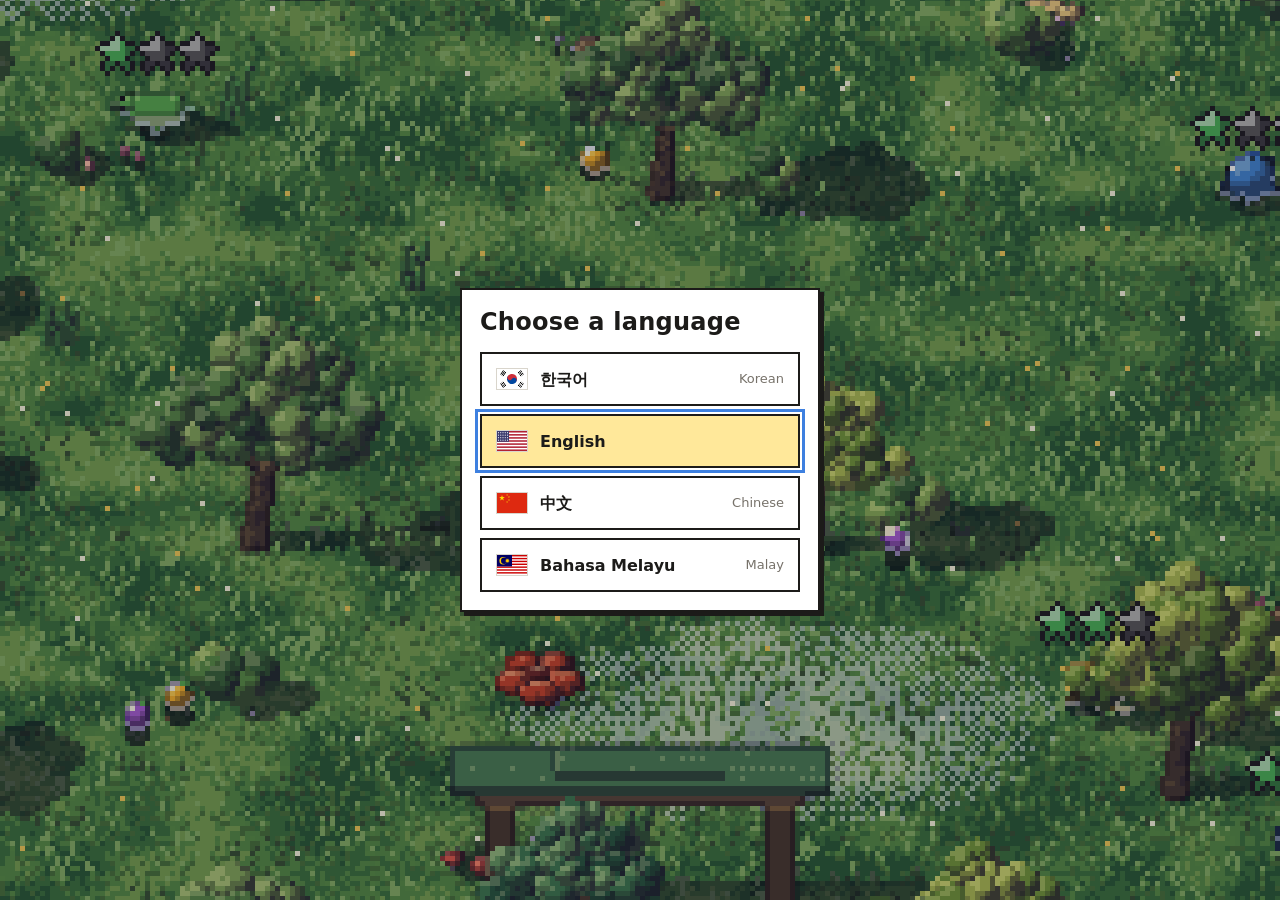
<file: index.html>
<!doctype html>
<html lang="en">
<head>
<meta charset="utf-8">
<meta name="viewport" content="width=device-width,initial-scale=1,viewport-fit=cover,user-scalable=no">
<meta name="theme-color" content="#1c1b19">
<meta name="description" content="Pixel Island: eat lower-level creatures and evolve from level 1 to level 10.">
<title>Pixel Island</title>
<!-- The card a chat or a social app shows for a link. The image address has to be absolute, so a copy of the
     game served from another address needs these two addresses changed. -->
<meta property="og:type" content="website">
<meta property="og:title" content="Pixel Island">
<meta property="og:description" content="Eat lower-level creatures and evolve from level 1 to level 10. A pixel-art game that runs in the browser.">
<meta property="og:url" content="https://felix-hwang.github.io/Pixel-Island/">
<meta property="og:image" content="https://felix-hwang.github.io/Pixel-Island/icons/social-preview.png">
<meta property="og:image:width" content="1280">
<meta property="og:image:height" content="640">
<meta name="twitter:card" content="summary_large_image">
<link rel="icon" type="image/png" sizes="64x64" href="icons/favicon.png">
<link rel="apple-touch-icon" href="icons/apple-touch-icon.png">
<link rel="manifest" href="manifest.webmanifest">
<meta name="mobile-web-app-capable" content="yes">
<link rel="stylesheet" href="src/ui/style.css">
</head>
<body>
<div id="stage"><canvas id="c" aria-label="Pixel Island"></canvas></div>
<progress id="loading" aria-label="Loading"></progress>
<div id="hud" hidden>
  <div class="line"><span id="hud-level"></span><span id="hud-name"></span><span id="hud-grade"></span></div>
  <div id="hud-pips" role="img"></div>
  <div id="hud-count" hidden></div>
  <div id="hud-status"></div>
</div>
<div id="side">
  <div class="top">
    <div id="map-name"></div>
    <button id="exit" type="button" data-sound="back" hidden>
      <svg viewBox="0 0 16 16" width="24" height="24" shape-rendering="crispEdges" aria-hidden="true">
        <rect x="1" y="1" width="14" height="14" fill="#2e9e5b"/><rect x="8" y="3" width="5" height="10" fill="#fff"/>
        <rect x="11" y="8" width="1" height="1" fill="#2e9e5b"/><path d="M2 8h4M4 6l2 2-2 2" stroke="#fff" stroke-width="1.4" fill="none"/>
      </svg>
    </button>
  </div>
  <div id="toasts" role="status" aria-live="polite"></div>
</div>
<div id="stick-base" hidden></div><div id="stick-knob" hidden></div>
<dialog id="screen" closedby="none" aria-labelledby="screen-title"></dialog>

<!-- Load order matters: every file is a plain script that adds to the global PI object. All paths are relative.
     Language files and map files are not listed here. src/core/loader.js fetches the ones a visit needs. -->
<script src="src/core/namespace.js"></script>
<script src="src/core/config.js"></script>
<script src="src/core/loader.js"></script>
<script src="src/core/settings.js"></script>
<script src="src/core/audio.js"></script>

<!-- words: the strings themselves are loaded on demand -->
<script src="src/i18n/i18n.js"></script>

<!-- renderer -->
<script src="src/gfx/screen.js"></script>
<script src="src/gfx/color.js"></script>
<script src="src/gfx/shapes.js"></script>
<script src="src/gfx/box.js"></script>
<script src="src/gfx/shadow.js"></script>
<script src="src/gfx/outline.js"></script>
<script src="src/gfx/wind.js"></script>
<script src="src/gfx/marks.js"></script>

<!-- creatures -->
<script src="data/species/lv01.js"></script>
<script src="data/species/lv02.js"></script>
<script src="data/species/lv03.js"></script>
<script src="data/species/lv04.js"></script>
<script src="data/species/lv05.js"></script>
<script src="data/species/lv06.js"></script>
<script src="data/species/lv07.js"></script>
<script src="data/species/lv08.js"></script>
<script src="data/species/lv09.js"></script>
<script src="data/species/lv10.js"></script>
<script src="data/speeds.js"></script>
<script src="data/grades.js"></script>
<script src="data/senses.js"></script>
<script src="data/styles.js"></script>
<script src="src/creatures/palette.js"></script>
<script src="src/creatures/builder.js"></script>
<script src="src/creatures/bodies/hexapod.js"></script>
<script src="src/creatures/bodies/winged.js"></script>
<script src="src/creatures/bodies/worm.js"></script>
<script src="src/creatures/bodies/serpent.js"></script>
<script src="src/creatures/bodies/quadsmall.js"></script>
<script src="src/creatures/bodies/quadlarge.js"></script>
<script src="src/creatures/bodies/bird.js"></script>
<script src="src/creatures/bodies/aquatic.js"></script>
<script src="src/creatures/bodies/crustacean.js"></script>
<script src="src/creatures/bodies/reptile.js"></script>
<script src="src/creatures/bodies/biped.js"></script>
<script src="src/creatures/bodies/quaddino.js"></script>
<script src="src/creatures/bodies/longneck.js"></script>
<script src="src/creatures/bodies/horned.js"></script>
<script src="src/creatures/bodies/pterosaur.js"></script>

<!-- world -->
<script src="src/world/island.js"></script>
<script src="src/world/flora.js"></script>
<script src="src/world/props.js"></script>
<script src="src/world/landmarks.js"></script>
<script src="src/world/interactions.js"></script>
<script src="src/world/manifest.js"></script>
<script src="src/world/map-cycle.js"></script>

<!-- game -->
<script src="src/core/state.js"></script>
<script src="src/creatures/senses.js"></script>
<script src="src/creatures/motion.js"></script>
<script src="src/behaviors/wander.js"></script>
<script src="src/behaviors/skittish.js"></script>
<script src="src/behaviors/ambush.js"></script>
<script src="src/behaviors/charge.js"></script>
<script src="src/behaviors/flock.js"></script>
<script src="src/behaviors/erratic.js"></script>
<script src="src/behaviors/glide.js"></script>
<script src="src/behaviors/lurk.js"></script>
<script src="src/core/input.js"></script>
<script src="src/core/fx.js"></script>
<script src="src/core/records.js"></script>
<script src="src/core/population.js"></script>
<script src="src/core/rules.js"></script>
<script src="src/core/movement.js"></script>
<script src="src/core/loop.js"></script>
<script src="src/ui/stars.js"></script>
<script src="src/ui/toast.js"></script>
<script src="src/ui/hints.js"></script>
<script src="src/ui/hud.js"></script>
<script src="src/ui/modal.js"></script>
<script src="src/ui/flags.js"></script>
<script src="src/ui/language-select.js"></script>
<script src="src/ui/portrait.js"></script>
<script src="src/ui/transition.js"></script>
<script src="src/ui/screens.js"></script>
<script src="src/core/boot.js"></script>
</body>
</html>
</file>
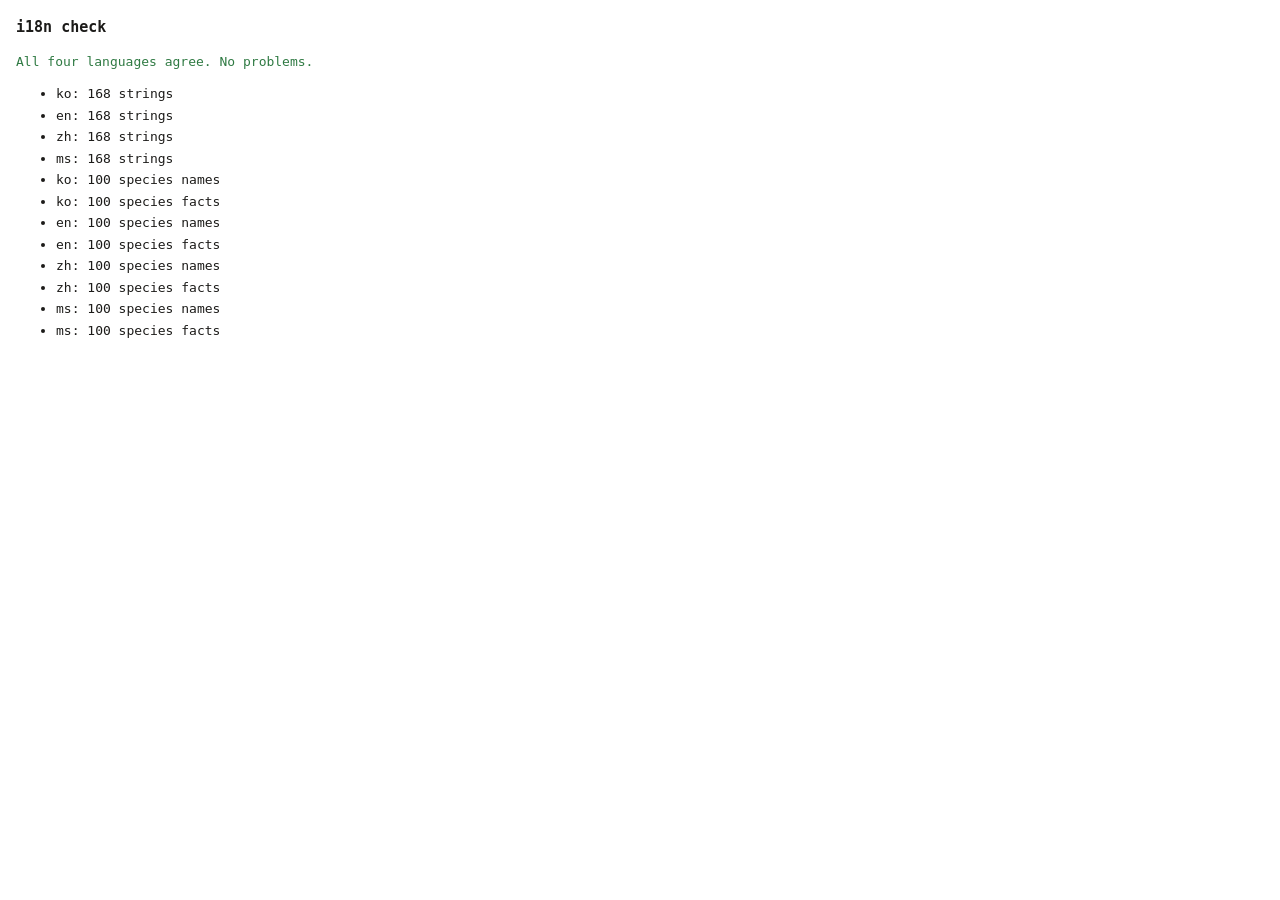
<file: tools/i18n-check.html>
<!doctype html>
<html lang="en">
<head>
<meta charset="utf-8">
<meta name="viewport" content="width=device-width,initial-scale=1">
<title>Pixel Island · i18n check</title>
<style>
  body { margin: 16px; font: 13px/1.5 ui-monospace, Consolas, Menlo, monospace; color: #1c1b19; background: #fff; }
  h1 { font-size: 15px; }
  .bad { color: #b5392b; } .ok { color: #2f7a43; }
  li { margin: 2px 0; }
</style>
</head>
<body>
<h1>i18n check</h1>
<div id="report"></div>

<script src="../src/core/namespace.js"></script>
<script src="../data/i18n/ko.js"></script>
<script src="../data/i18n/en.js"></script>
<script src="../data/i18n/zh.js"></script>
<script src="../data/i18n/ms.js"></script>
<script src="../data/i18n/species/ko.js"></script>
<script src="../data/i18n/species/en.js"></script>
<script src="../data/i18n/species/zh.js"></script>
<script src="../data/i18n/species/ms.js"></script>
<script src="../data/i18n/facts/ko.js"></script>
<script src="../data/i18n/facts/en.js"></script>
<script src="../data/i18n/facts/zh.js"></script>
<script src="../data/i18n/facts/ms.js"></script>
<script src="../data/species/lv01.js"></script>
<script src="../data/species/lv02.js"></script>
<script src="../data/species/lv03.js"></script>
<script src="../data/species/lv04.js"></script>
<script src="../data/species/lv05.js"></script>
<script src="../data/species/lv06.js"></script>
<script src="../data/species/lv07.js"></script>
<script src="../data/species/lv08.js"></script>
<script src="../data/species/lv09.js"></script>
<script src="../data/species/lv10.js"></script>
<script src="../data/speeds.js"></script>
<script>
'use strict';
// Checks that the four language files agree: the same keys, the same {placeholders}, a name for each of the
// 100 species in every language, and a speed for every species. English is the reference.
(() => {
  const LANGS = ['ko', 'en', 'zh', 'ms'], problems = [], notes = [];
  const holders = s => (String(s).match(/\{\w+\}/g) || []).sort().join(' ');
  const ref = PI.i18n.en;
  for (const l of LANGS) {
    const table = PI.i18n[l];
    if (!table) { problems.push(l + ': strings file missing'); continue; }
    for (const key of Object.keys(ref)) {
      if (table[key] == null || table[key] === '') problems.push(l + ': missing key ' + key);
      else if (holders(table[key]) !== holders(ref[key])) problems.push(l + ': placeholders differ in ' + key + ' (' + (holders(table[key]) || 'none') + ' vs ' + (holders(ref[key]) || 'none') + ')');
    }
    for (const key of Object.keys(table)) if (ref[key] == null) problems.push(l + ': extra key ' + key);
    notes.push(l + ': ' + Object.keys(table).length + ' strings');
  }
  const ids = PI.allSpecies().map(s => s.id);
  if (ids.length !== 100) problems.push('species count is ' + ids.length + ', expected 100');
  const seen = new Set();
  for (const id of ids) { if (seen.has(id)) problems.push('duplicate species id ' + id); seen.add(id); }
  for (let lv = 1; lv <= 10; lv++) if ((PI.species['lv' + lv] || []).length !== 10) problems.push('level ' + lv + ' has ' + (PI.species['lv' + lv] || []).length + ' species, expected 10');
  for (const l of LANGS) {
    const names = PI.i18n.species[l] || {};
    for (const id of ids) if (!names[id]) problems.push(l + ': no name for species ' + id);
    for (const id of Object.keys(names)) if (!seen.has(id)) problems.push(l + ': name for unknown species ' + id);
    notes.push(l + ': ' + Object.keys(names).length + ' species names');
    const facts = PI.i18n.facts[l] || {};
    for (const id of ids) if (!facts[id]) problems.push(l + ': no fact for species ' + id);
    notes.push(l + ': ' + Object.keys(facts).length + ' species facts');
  }
  for (const id of ids) if (!PI.speeds[id]) problems.push('no speed for species ' + id);
  for (const id of Object.keys(PI.speeds)) if (!seen.has(id)) problems.push('speed for unknown species ' + id);
  for (const key of ['beach', 'market', 'islands', 'swamp', 'mountain']) if (!ref['map.' + key]) problems.push('en: no map name map.' + key);

  PI.tools.i18n = { problems, notes };
  document.getElementById('report').innerHTML =
    (problems.length ? '<p class="bad">' + problems.length + ' problem(s)</p><ul>' + problems.map(p => '<li class="bad">' + p + '</li>').join('') + '</ul>'
      : '<p class="ok">All four languages agree. No problems.</p>') +
    '<ul>' + notes.map(n => '<li>' + n + '</li>').join('') + '</ul>';
})();
</script>
</body>
</html>
</file>
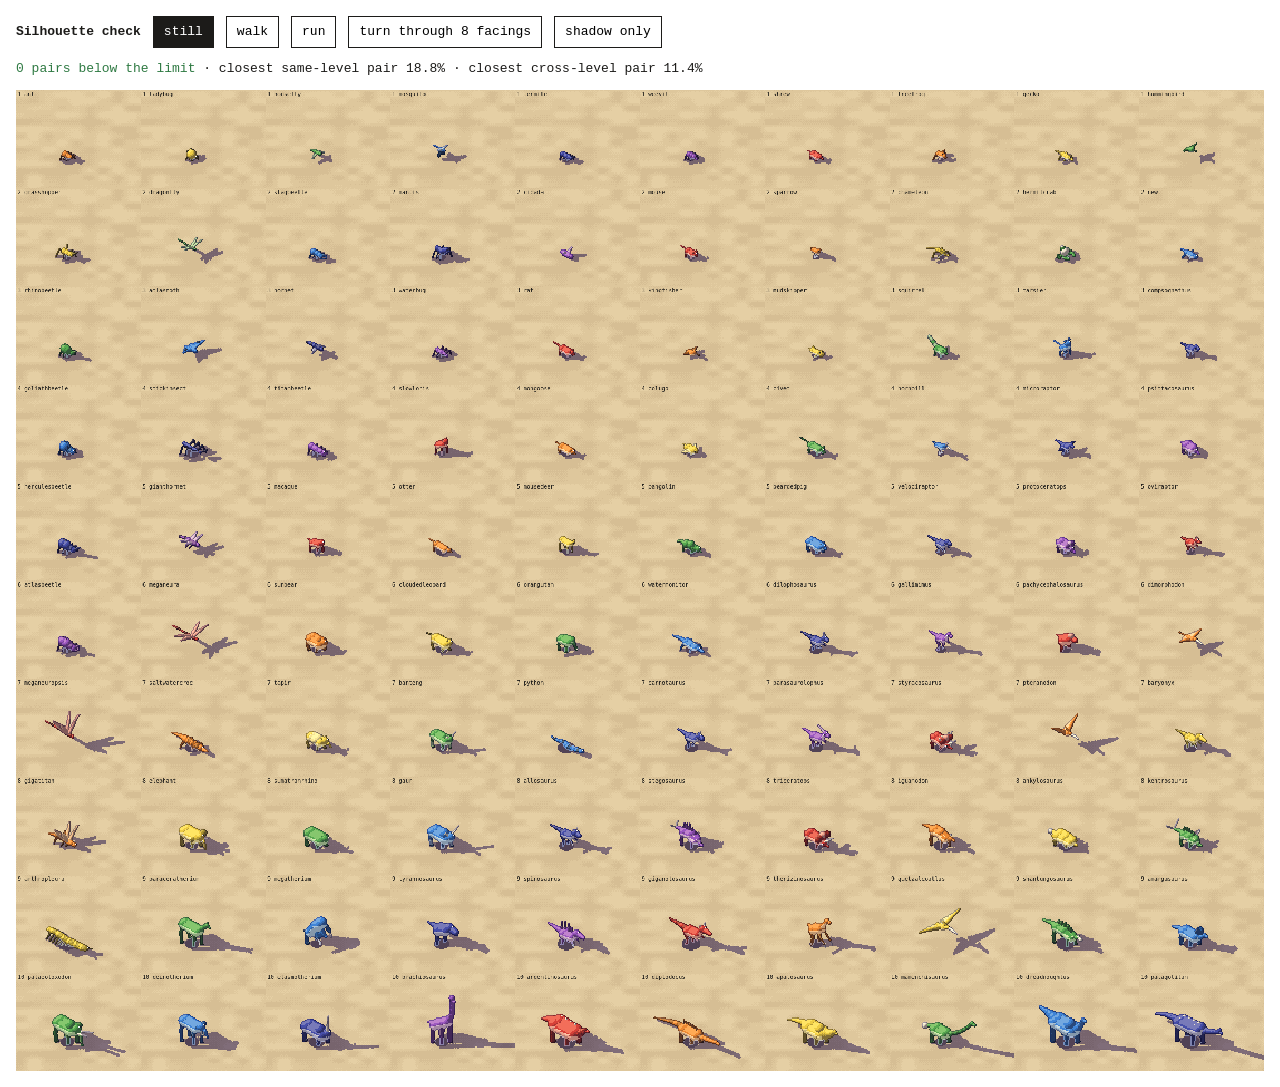
<file: tools/silhouette-check.html>
<!doctype html>
<html lang="en">
<head>
<meta charset="utf-8">
<meta name="viewport" content="width=device-width,initial-scale=1">
<title>Pixel Island · silhouette check</title>
<style>
  body { margin: 16px; font: 13px/1.4 ui-monospace, Consolas, Menlo, monospace; color: #1c1b19; background: #fff; }
  canvas { image-rendering: pixelated; }
  #c { display: none; }
  #sheet { display: block; max-width: 100%; }
  .bar { display: flex; flex-wrap: wrap; gap: 12px; align-items: center; margin-bottom: 12px; }
  button { font: inherit; padding: 6px 10px; border: 1px solid #1c1b19; background: #fff; cursor: pointer; }
  button[aria-pressed="true"] { background: #1c1b19; color: #fff; }
  table { border-collapse: collapse; margin-top: 12px; }
  td, th { padding: 2px 10px 2px 0; text-align: left; }
  .bad { color: #b5392b; } .ok { color: #2f7a43; }
</style>
</head>
<body>
<div class="bar">
  <b>Silhouette check</b>
  <button id="mode-still" aria-pressed="true">still</button>
  <button id="mode-walk" aria-pressed="false">walk</button>
  <button id="mode-run" aria-pressed="false">run</button>
  <button id="turn" aria-pressed="false">turn through 8 facings</button>
  <button id="shadow" aria-pressed="false">shadow only</button>
  <span id="summary"></span>
</div>
<canvas id="c"></canvas>
<canvas id="sheet"></canvas>
<div id="report"></div>

<script src="../src/core/namespace.js"></script>
<script src="../src/core/config.js"></script>
<script src="../src/gfx/screen.js"></script>
<script src="../src/gfx/color.js"></script>
<script src="../src/gfx/shapes.js"></script>
<script src="../src/gfx/box.js"></script>
<script src="../src/gfx/shadow.js"></script>
<script src="../src/gfx/outline.js"></script>
<script src="../src/gfx/wind.js"></script>
<script src="../src/gfx/marks.js"></script>
<script src="../data/i18n/species/en.js"></script>
<script src="../data/species/lv01.js"></script>
<script src="../data/species/lv02.js"></script>
<script src="../data/species/lv03.js"></script>
<script src="../data/species/lv04.js"></script>
<script src="../data/species/lv05.js"></script>
<script src="../data/species/lv06.js"></script>
<script src="../data/species/lv07.js"></script>
<script src="../data/species/lv08.js"></script>
<script src="../data/species/lv09.js"></script>
<script src="../data/species/lv10.js"></script>
<script src="../data/speeds.js"></script>
<script src="../src/creatures/palette.js"></script>
<script src="../src/creatures/builder.js"></script>
<script src="../src/creatures/bodies/hexapod.js"></script>
<script src="../src/creatures/bodies/winged.js"></script>
<script src="../src/creatures/bodies/worm.js"></script>
<script src="../src/creatures/bodies/serpent.js"></script>
<script src="../src/creatures/bodies/quadsmall.js"></script>
<script src="../src/creatures/bodies/quadlarge.js"></script>
<script src="../src/creatures/bodies/bird.js"></script>
<script src="../src/creatures/bodies/aquatic.js"></script>
<script src="../src/creatures/bodies/crustacean.js"></script>
<script src="../src/creatures/bodies/reptile.js"></script>
<script src="../src/creatures/bodies/biped.js"></script>
<script src="../src/creatures/bodies/quaddino.js"></script>
<script src="../src/creatures/bodies/longneck.js"></script>
<script src="../src/creatures/bodies/horned.js"></script>
<script src="../src/creatures/bodies/pterosaur.js"></script>
<script>
'use strict';
// Renders every species alone on flat sand, reads its shadow from the shadow mask, and compares every pair.
// Same level: the shadows must differ by at least 15%. Different levels: at least 8%.
(() => {
  const G = PI.gfx, KIND = G.KIND, W = 360, H = 280;
  const CELL_W = 112, CELL_H = 88, SCALE = 2, COLS = 10, SAME = .15, CROSS = .08;
  const X0 = W / 2 - 46, Y0 = H / 2 - 62;           // crop of the frame that holds one creature
  G.init(document.getElementById('c'));
  G.setScene({});
  G.setMap(W, H); G.setView(W, H); G.toView();     // one small frame, no scrolling
  const sheet = document.getElementById('sheet'), sctx = sheet.getContext('2d');
  sheet.width = COLS * CELL_W * SCALE; sheet.height = 10 * CELL_H * SCALE;
  sheet.style.width = sheet.width + 'px';
  sctx.imageSmoothingEnabled = false;
  const SAND = [[214, 190, 148], [222, 199, 156], [229, 207, 164]].map(c => G.pack(...c));
  const list = [];
  for (let lv = 1; lv <= 10; lv++) PI.species['lv' + lv].forEach((sp, n) => list.push({ sp, lv, n }));
  const state = { mode: 'still', turn: false, shadowOnly: false, time: 0 };

  function ground() {
    G.clear();
    for (let py = 0; py < H; py++) for (let px = 0; px < W; px++) {
      const i = py * W + px;
      G.col[i] = G.pick(SAND, G.noise(px * .08, py * .16), px, py);
      G.kind[i] = KIND.GROUND;
      G.dep[i] = G.depthOf(G.toGround(px + .5, py + .5).y, 0);
    }
  }
  function render(item, face, time) {
    ground();
    const c = {
      x: 0, y: 0, face, k: PI.config.sizeOf(item.lv), sp: item.sp, color: PI.palette.order[(item.n + item.lv) % 7], seed: item.n,
      moving: state.mode !== 'still', running: state.mode === 'run', gaitQ: state.mode === 'run' ? 1 : .4,
      gaitPhase: (time * (state.mode === 'run' ? 3.1 : 2) * (PI.bodies[item.sp.body].cadence || 1)) % 1,
    };
    PI.builder.draw(c, time);
    const mask = new Uint8Array(CELL_W * CELL_H);
    for (let y = 0; y < CELL_H; y++) for (let x = 0; x < CELL_W; x++) mask[y * CELL_W + x] = G.mask[(Y0 + y) * W + X0 + x] ? 1 : 0;
    if (state.shadowOnly) {
      for (let i = 0; i < G.col.length; i++) G.col[i] = G.mask[i] ? G.pack(40, 38, 60) : 0xffffffff;
      G.mask.fill(0);
    } else {
      G.applyShadows();
      G.outline(KIND.BODY);
    }
    G.present();
    return mask;
  }
  function drawAll(time) {
    const face = state.turn ? (Math.floor(time / 1.2) % 8) * Math.PI / 4 : Math.PI / 4;
    const masks = [];
    sctx.fillStyle = '#fff';
    sctx.fillRect(0, 0, sheet.width, sheet.height);
    list.forEach((item, idx) => {
      masks.push(render(item, face, time));
      const cx = (idx % COLS) * CELL_W * SCALE, cy = Math.floor(idx / COLS) * CELL_H * SCALE;
      sctx.drawImage(G.canvas, X0, Y0, CELL_W, CELL_H, cx, cy, CELL_W * SCALE, CELL_H * SCALE);
      sctx.fillStyle = '#1c1b19';
      sctx.font = '10px ui-monospace, Consolas, monospace';
      sctx.fillText(item.lv + ' ' + item.sp.id, cx + 3, cy + 11);
    });
    return masks;
  }
  function compare(masks) {
    const bad = [];
    let worstSame = 1, worstCross = 1;
    for (let a = 0; a < list.length; a++) for (let b = a + 1; b < list.length; b++) {
      let diff = 0, union = 0;
      const A = masks[a], B = masks[b];
      for (let i = 0; i < A.length; i++) { if (A[i] | B[i]) union++; if (A[i] ^ B[i]) diff++; }
      const d = union ? diff / union : 0, same = list[a].lv === list[b].lv;
      if (same) worstSame = Math.min(worstSame, d); else worstCross = Math.min(worstCross, d);
      if (d < (same ? SAME : CROSS)) bad.push({ a: list[a], b: list[b], d, same });
    }
    bad.sort((p, q) => p.d - q.d);
    document.getElementById('summary').innerHTML = (bad.length ? '<span class="bad">' : '<span class="ok">') + bad.length + ' pairs below the limit</span>' +
      ' · closest same-level pair ' + (worstSame * 100).toFixed(1) + '% · closest cross-level pair ' + (worstCross * 100).toFixed(1) + '%';
    document.getElementById('report').innerHTML = bad.length
      ? '<table><tr><th>pair</th><th>levels</th><th>difference</th><th>limit</th></tr>' + bad.map(p =>
        '<tr><td>' + p.a.sp.id + ' / ' + p.b.sp.id + '</td><td>' + p.a.lv + ' / ' + p.b.lv + '</td><td class="bad">' + (p.d * 100).toFixed(1) + '%</td><td>' + (p.same ? SAME : CROSS) * 100 + '%</td></tr>').join('') + '</table>'
      : '';
    return { bad: bad.map(p => [p.a.sp.id, p.b.sp.id, +(p.d * 100).toFixed(1)]), worstSame, worstCross };
  }
  let raf = 0;
  function loop(now) {
    state.time = now / 1000;
    drawAll(state.time);
    raf = requestAnimationFrame(loop);
  }
  function refresh() {
    cancelAnimationFrame(raf);
    if (state.mode === 'still' && !state.turn) PI.tools.silhouette = compare(drawAll(0));
    else raf = requestAnimationFrame(loop);
  }
  for (const mode of ['still', 'walk', 'run']) {
    document.getElementById('mode-' + mode).addEventListener('click', () => {
      state.mode = mode;
      for (const m of ['still', 'walk', 'run']) document.getElementById('mode-' + m).setAttribute('aria-pressed', String(m === mode));
      refresh();
    });
  }
  for (const [id, key] of [['turn', 'turn'], ['shadow', 'shadowOnly']]) {
    document.getElementById(id).addEventListener('click', e => {
      state[key] = !state[key];
      e.currentTarget.setAttribute('aria-pressed', String(state[key]));
      refresh();
    });
  }
  refresh();
})();
</script>
</body>
</html>
</file>
<file: src/ui/style.css>
/* Pixel Island. The game fills the whole window; the few words on top of it sit on small white cards. */
:root { --ink: #1c1b19; --muted: #77726a; --paper: #fff; --line: #d9d5cc; --hint: #ffe89a; }
* { box-sizing: border-box; }
html, body { height: 100%; height: 100dvh; margin: 0; background: var(--ink); color: var(--ink); overflow: hidden; overscroll-behavior: none; }
body {
  font: 14px/1.45 system-ui, -apple-system, "Segoe UI", "Apple SD Gothic Neo", "Malgun Gothic", "PingFang SC", "Microsoft YaHei", "Noto Sans KR", "Noto Sans SC", sans-serif;
  touch-action: none; -webkit-user-select: none; user-select: none; -webkit-touch-callout: none; -webkit-tap-highlight-color: transparent;
}
[hidden] { display: none !important; }
.switching #hud, .switching #side { visibility: hidden; }
.switching #screen { pointer-events: none; } /* nothing floats over the black of a scene change */

#stage { position: fixed; inset: 0; overflow: hidden; }
/* Shown until the game can start: three squares, with a bright one stepping along them. boot.js removes it.
   It is a <progress> with no value, which assistive technology announces as busy. */
#loading { position: fixed; inset: 0; margin: auto; width: 44px; height: 12px; border: 0; appearance: none; -webkit-appearance: none; z-index: 1;
  --lit: var(--paper); --unlit: var(--muted);
  background: linear-gradient(var(--lit) 0 0) 0 0 / 12px 12px no-repeat, repeating-linear-gradient(90deg, var(--unlit) 0 12px, transparent 12px 16px);
  animation: loading 0.9s steps(1) infinite; }
#loading::-webkit-progress-bar, #loading::-webkit-progress-value { display: none; }
#loading::-moz-progress-bar { background: none; }
@keyframes loading { 33% { background-position: 16px 0, 0 0; } 66% { background-position: 32px 0, 0 0; } }
@media (forced-colors: active) { #loading { forced-color-adjust: none; --lit: CanvasText; --unlit: GrayText; } }
canvas { display: block; image-rendering: pixelated; image-rendering: crisp-edges; }

#hud { position: fixed; top: max(10px, env(safe-area-inset-top)); left: max(10px, env(safe-area-inset-left)); display: grid; gap: 5px; padding: 6px 9px 7px; background: var(--paper); border: 2px solid var(--ink); box-shadow: 3px 3px 0 var(--ink); pointer-events: none; z-index: 2; max-width: min(46vw, 260px); max-width: min(46dvw, 260px); }
#hud .line { display: flex; align-items: baseline; gap: 8px; }
#hud-level { font-weight: 800; font-size: 16px; font-variant-numeric: tabular-nums; white-space: nowrap; }
#hud-name { color: var(--muted); overflow-wrap: anywhere; }
.grade, #hud-grade { margin-left: auto; align-self: center; min-width: 18px; padding: 0 4px; font-weight: 800; font-size: 12px; line-height: 16px; text-align: center; color: var(--paper); background: var(--muted); }
[data-grade="S"] { background: #e23c34; }
[data-grade="A"] { background: #e08a20; }
[data-grade="B"] { background: #48a854; }
[data-grade="C"] { background: #3e80e0; }
#hud-count { font-weight: 800; font-size: 13px; text-align: right; color: #e23c34; font-variant-numeric: tabular-nums; }
#hud-status { display: flex; flex-wrap: wrap; gap: 4px; justify-content: flex-end; }
#hud-status:empty { display: none; }
#hud-status span { display: inline-flex; align-items: center; gap: 4px; padding: 0 5px 0 3px; font-size: 11px; font-weight: 700; line-height: 16px; border: 2px solid; }
#hud-status img { width: 9px; height: 9px; image-rendering: pixelated; }
#hud-pips { display: flex; gap: 2px; flex-wrap: wrap; justify-content: flex-end; }
#hud-pips i { width: 8px; height: 8px; border: 2px solid var(--ink); background: var(--paper); }
#hud-pips i.on { background: var(--ink); }
#hud-pips.last i:not(.on) { animation: pip-wait .5s steps(1) infinite; }
@keyframes pip-wait { 50% { background: var(--hint); } }

/* The right column: the name of the map at the very top, and the notices directly under it. It is at most half the
   screen wide, so it never reaches the status card on the left. */
#side { position: fixed; right: max(10px, env(safe-area-inset-right)); top: max(10px, env(safe-area-inset-top)); display: grid; gap: 6px; justify-items: end; width: min(50vw - 16px, 250px); width: min(50dvw - 16px, 250px); pointer-events: none; z-index: 3; }
#map-name { padding: 3px 8px; font-weight: 700; font-size: 12px; text-align: right; color: var(--paper); background: var(--ink); border: 2px solid var(--ink); overflow-wrap: anywhere; }
#map-name:empty { display: none; }
#side .top { display: flex; gap: 6px; align-items: flex-start; justify-content: flex-end; }
/* the way out of a round: an emergency-exit sign at the top right */
#exit { display: grid; place-items: center; min-width: 44px; min-height: 44px; padding: 0; pointer-events: auto; background: var(--paper); box-shadow: 3px 3px 0 var(--ink); }
#exit svg { display: block; }
#toasts { display: grid; gap: 6px; justify-items: end; width: 100%; }
.toast { max-width: 100%; padding: 6px 9px; font-weight: 700; font-size: 13px; line-height: 1.35; background: var(--paper); border: 2px solid var(--ink); box-shadow: 3px 3px 0 var(--ink); overflow-wrap: break-word; animation: toast-in .18s steps(3) both; }
.toast.quick { font-weight: 400; font-size: 12px; border-color: var(--muted); box-shadow: 2px 2px 0 var(--muted); }
.toast.out { opacity: 0; transform: translateX(12px); transition: opacity .2s, transform .2s; }
@keyframes toast-in { from { opacity: 0; transform: translateX(16px); } to { opacity: 1; transform: none; } }

#stick-base, #stick-knob { position: fixed; left: 0; top: 0; border-radius: 50%; pointer-events: none; z-index: 2; }
#stick-base { width: 56px; height: 56px; border: 2px solid rgba(255, 255, 255, .85); box-shadow: 0 0 0 2px rgba(28, 27, 25, .35); }
#stick-knob { width: 22px; height: 22px; background: var(--paper); box-shadow: 0 0 0 2px rgba(28, 27, 25, .5); }

/* The one modal: a native <dialog>. Display is left to the browser so the closed state stays hidden. */
#screen { width: min(360px, calc(100% - 32px)); max-height: calc(100% - 32px); margin: auto; padding: 18px; color: var(--ink); background: var(--paper); border: 2px solid var(--ink); box-shadow: 4px 4px 0 var(--ink); overflow-y: auto; touch-action: pan-y; }
#screen:modal { overscroll-behavior: contain; }
#screen::backdrop { background: rgba(28, 27, 25, .28); overflow: hidden; overscroll-behavior: contain; }
/* the game-over card sits at the bottom and does not dim the map, because the camera is showing the killer */
#screen.low { margin-bottom: max(18px, env(safe-area-inset-bottom)); }
#screen.low::backdrop { background: transparent; }
/* the main menu has no card: the name of the game and the buttons stand on the map */
#screen.wide { width: min(560px, calc(100% - 24px)); }
#screen.bare { padding: 0; background: transparent; border: 0; box-shadow: none; overflow: visible; }
#screen.bare::backdrop { background: rgba(28, 27, 25, .4); }
.panel.title { gap: 12px; }
.panel.title .icon { justify-self: center; width: 96px; height: 96px; image-rendering: pixelated; }
.panel.title .logo { margin: -4px 0 10px; font-size: clamp(2.5rem, 1rem + 8vw, 3.6rem); line-height: 1; font-weight: 900; letter-spacing: -.01em; text-align: center; color: var(--paper); text-shadow: 3px 3px 0 var(--ink), -2px -2px 0 var(--ink), 2px -2px 0 var(--ink), -2px 2px 0 var(--ink), 0 5px 0 var(--ink); }
.panel.title button { box-shadow: 3px 3px 0 var(--ink); }
.panel.title .primary { min-height: 58px; font-size: 18px; color: var(--ink); background: var(--hint); }
.panel.title .row { display: grid; grid-template-columns: repeat(3, 1fr); gap: 8px; }
.panel.title .row.two { grid-template-columns: 1fr 1fr; }
.panel.title .row button { padding: 8px 4px; overflow-wrap: anywhere; }
.panel h2 { margin: 6px 0 -6px; font-size: 14px; font-weight: 800; }
/* Tabs stay on one row and scroll sideways when they do not fit. The selected one is styled from aria-selected. */
.tabs { display: flex; gap: 4px; overflow-x: auto; scrollbar-width: none; }
.tabs [role="tab"] { flex: 1 0 auto; min-width: 28px; min-height: 44px; padding: 4px 8px; font-weight: 400; border-color: var(--line); }
.tabs [aria-selected="true"] { font-weight: 800; border-color: var(--ink); background: var(--hint); }
.tabpanel { display: grid; gap: 8px; }
.swatches { display: flex; gap: 6px; }
.swatch { flex: 1; min-height: 40px; padding: 0; border-color: var(--line); }
.swatch[aria-pressed="true"] { border-color: var(--ink); box-shadow: inset 0 0 0 3px var(--paper); }
.entry { display: grid; grid-template-columns: 224px 1fr; gap: 12px; align-items: center; padding: 8px; border: 2px solid var(--line); }
.art { image-rendering: pixelated; object-fit: contain; }
.entry .art { width: 224px; height: 168px; background: #f3efe4; }
.entry h3 { display: flex; align-items: center; gap: 6px; margin: 0 0 4px; font-size: 16px; }
.panel .fact { margin-bottom: 6px; font-size: 13px; }
.stats { display: grid; grid-template-columns: 1fr; gap: 2px; font-size: 12px; }
.stat { display: flex; justify-content: space-between; align-items: center; gap: 6px; }
.stat .label, .fact .label { color: var(--muted); }
.meter { display: inline-flex; gap: 2px; }
.meter i { width: 7px; height: 7px; border: 1px solid var(--ink); }
.meter i.on { background: var(--ink); }
.panel .habit { margin-top: 6px; font-size: 12px; color: var(--muted); }
.mapshot { width: 100%; height: auto; image-rendering: pixelated; border: 2px solid var(--ink); }
.effects { display: grid; gap: 2px; margin: 0; }
.effects dt { font-weight: 800; }
.effects dd { margin: 0 0 6px; }
.panel.report h1 { text-align: center; }
.facts { display: grid; grid-template-columns: 1fr 1fr; gap: 8px; }
.facts .fact { display: grid; margin: 0; padding: 6px 8px; border: 2px solid var(--ink); }
.facts .label { font-size: 11px; }
.path { display: grid; gap: 2px; margin: 0; padding: 0; list-style: none; }
.path li { display: grid; grid-template-columns: 40px 96px minmax(0, 1fr) auto; gap: 8px; align-items: center; padding: 2px 4px; font-size: 13px; border-bottom: 1px solid var(--line); }
.path .art { width: 96px; height: 72px; }
.path .lv { font-weight: 800; }
.path .who { overflow-wrap: anywhere; }
.path .time { font-variant-numeric: tabular-nums; white-space: nowrap; }
/* the credit is a link that looks like a button: two short lines in the height of one */
.credit { display: grid; place-content: center; min-height: 48px; padding: 2px 14px; font-size: 11px; line-height: 1.4; text-align: center; text-decoration: none; color: var(--ink); background: var(--hint); border: 2px solid var(--ink); }
.credit:focus-visible { outline: 3px solid #3e80e0; outline-offset: 2px; }
@media (max-width: 520px) {
  .entry { grid-template-columns: 1fr; justify-items: center; }
  .entry .body { width: 100%; }
  .path li { grid-template-columns: 34px 72px minmax(0, 1fr); }
  .path .art { width: 72px; height: 54px; }
  .toast { font-size: 12px; }
  .path .time { grid-column: 3; }
}
.setting { display: grid; gap: 5px; }
.setting .label { font-weight: 700; }
.setting .choices { display: grid; grid-auto-flow: column; grid-auto-columns: 1fr; gap: 6px; }
.setting button { min-height: 44px; padding: 6px 4px; font-weight: 400; border-color: var(--line); }
.setting button[aria-pressed="true"] { font-weight: 700; border-color: var(--ink); background: var(--hint); }
.panel { display: grid; gap: 10px; }
.panel h1 { margin: 0; font-size: 24px; line-height: 1.2; font-weight: 800; letter-spacing: .01em; text-wrap: balance; }
.panel p { margin: 0; }
.panel p, .panel li { text-wrap: pretty; }
/* Korean breaks between words, never inside one */
:lang(ko) .panel :is(h1, h2, h3, p, dd), :lang(ko) .toast { word-break: keep-all; overflow-wrap: break-word; }
.panel .muted { color: var(--muted); }
.panel .small { font-size: 12px; }
.scores { display: flex; flex-wrap: wrap; gap: 2px 16px; }
.record { padding: 0 5px; font-size: 11px; color: var(--ink); background: var(--hint); border: 2px solid var(--ink); white-space: nowrap; }
.buttons { display: grid; gap: 8px; margin-top: 6px; }
button { font: inherit; font-weight: 700; min-height: 48px; padding: 8px 14px; color: var(--ink); background: var(--paper); border: 2px solid var(--ink); border-radius: 0; cursor: pointer; touch-action: manipulation; }
button:active { transform: translate(2px, 2px); }
button.primary { color: var(--paper); background: var(--ink); box-shadow: 3px 3px 0 var(--muted); }
button.primary:active { box-shadow: 1px 1px 0 var(--muted); }
button.quiet { min-height: 44px; font-weight: 400; color: var(--muted); border-color: var(--line); }
button.hint { background: var(--hint); }
button:focus-visible { outline: 3px solid #3e80e0; outline-offset: 2px; }
.panel.lang button { min-height: 54px; font-size: 16px; display: flex; align-items: center; gap: 12px; text-align: left; }
.panel.lang .flag { display: flex; flex: none; border: 1px solid var(--line); }
.panel.lang .flag svg { display: block; }
.panel.lang .english { margin-left: auto; font-weight: 400; font-size: 13px; color: var(--muted); }

@media (prefers-reduced-motion: reduce) { .toast { animation: none; } .toast.out { transition: none; } #hud-pips.last i:not(.on) { animation: none; } #loading { animation-duration: 3.6s; } }
</file>
